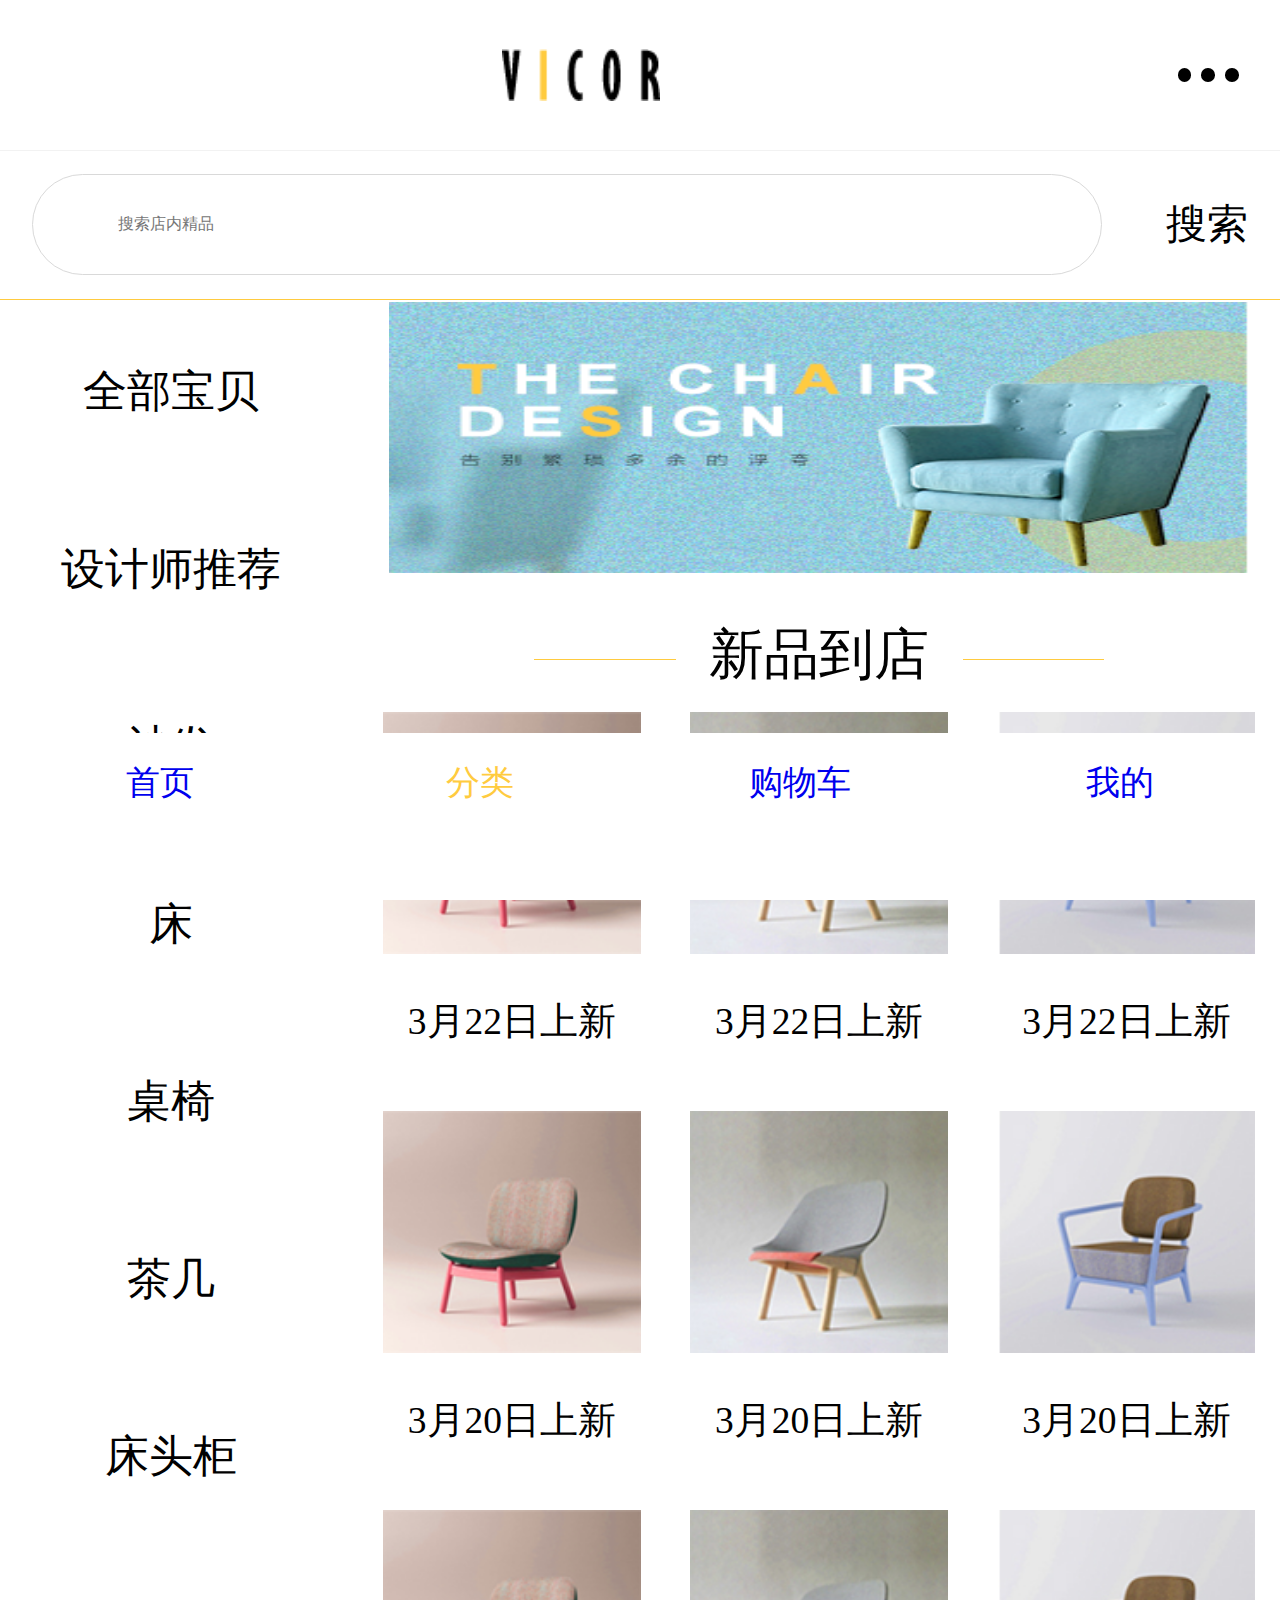
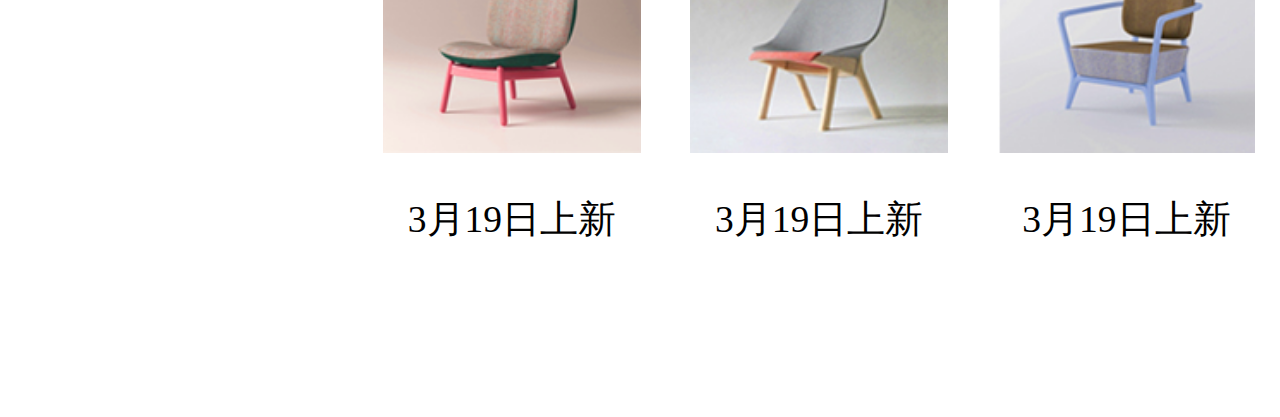
<file: yemian/fenlei.html>
<!doctype html>
<html rem="750">
<head>
    <meta charset="UTF-8">
    <meta name="viewport"
          content="width=device-width, user-scalable=no, initial-scale=1.0, maximum-scale=1.0, minimum-scale=1.0">
    <meta http-equiv="X-UA-Compatible" content="ie=edge">
    <title>Document</title>
    <link rel="stylesheet" href="../../css/phone_reset.css">
    <link rel="stylesheet" href="http://at.alicdn.com/t/font_1528704_ue5giebxxw.css">
    <link rel="stylesheet" href="../css/fenlei.css">
</head>
<body>
<!--头部开始-->
<header>
    <div class="content">
        <i class="iconfont icon-chahao"></i>
        <img src="../image/vicor.png" alt="">
        <ul>
            <li></li>
            <li></li>
            <li></li>
        </ul>
    </div>
</header>
<!--头部结束-->
<!--搜索框开始-->
<div class="search">
        <form action="" method="get">
            <label>
                <input type="text" name="search" placeholder="搜索店内精品">
            </label>
        </form>
    <div class="dajing"><i class="iconfont icon-search"></i> </div>
    <div class="magnifying ziti1">搜索</div>
</div>
<!--色子布局开始-->
<!--<ul class="box">
    <li class="shaizi-1">
        <div class="dian"></div>
    </li>
    <li class="shaizi-2">
        <div class="dian"></div>
        <div class="dian"></div>
    </li>
    <li class="shaizi-3">
        <div class="dian"></div>
        <div class="dian"></div>
        <div class="dian"></div>
    </li>
    <li class="shaizi-4">
        <div class="shang">
            <div class="dian"></div>
            <div class="dian"></div>
        </div>
        <div class="xia">
            <div class="dian"></div>
            <div class="dian"></div>
        </div>
    </li>
    <li class="shaizi-5"></li>
    <li class="shaizi-6"></li>
</ul>-->
<!--色子布局结束-->
<!--搜索框结束-->
<div class="fenlei-content">
    <ul class="fenlei_nav">
        <li class="fenlei_nav-item">全部宝贝</li>
        <li class="fenlei_nav-item">设计师推荐</li>
        <li class="fenlei_nav-item">沙发</li>
        <li class="fenlei_nav-item">床</li>
        <li class="fenlei_nav-item">桌椅</li>
        <li class="fenlei_nav-item">茶几</li>
        <li class="fenlei_nav-item">床头柜</li>
    </ul>
    <div class="fenlei_content-right">
        <img src="../image/banner.png" alt="" class="content-top">
        <div class="xinpro_to">新品到店</div>
        <ul class="xinpro_content">
            <li class="tier">
              <div class="xinpro_content-item">
                  <img src="../image/fenlei1.png" alt="">
                  <p class="ziti1">3月22日上新</p>
              </div>
              <div class="xinpro_content-item">
                  <img src="../image/fenlei2.jpg" alt="">
                  <p class="ziti1">3月22日上新</p>
              </div>
              <div class="xinpro_content-item">
                  <img src="../image/fenlei3.jpg" alt="">
                  <p class="ziti1">3月22日上新</p>
              </div>
            </li>
            <li class="tier">
                <div class="xinpro_content-item">
                    <img src="../image/fenlei1.png" alt="">
                    <p class="ziti1">3月20日上新</p>
                </div>
                <div class="xinpro_content-item">
                    <img src="../image/fenlei2.jpg" alt="">
                    <p class="ziti1">3月20日上新</p>
                </div>
                <div class="xinpro_content-item">
                    <img src="../image/fenlei3.jpg" alt="">
                    <p class="ziti1">3月20日上新</p>
                </div>
            <li class="tier">
                <div class="xinpro_content-item">
                    <img src="../image/fenlei1.png" alt="">
                    <p class="ziti1">3月19日上新</p>
                </div>
                <div class="xinpro_content-item">
                    <img src="../image/fenlei2.jpg" alt="">
                    <p class="ziti1">3月19日上新</p>
                </div>
                <div class="xinpro_content-item">
                    <img src="../image/fenlei3.jpg" alt="">
                    <p class="ziti1">3月19日上新</p>
                </div>
            </li>
            </li>
        </ul>
    </div>
</div>
<!--底部开始-->
<footer class="foot_tab">
    <a class="foot_item ziti1" href="index.html"><i class="iconfont icon-fangjianpeizhi-yizix"></i><p>首页</p></a>
    <a class="foot_item" href="##"><i class="iconfont icon-classifi"></i><p>分类</p></a>
    <a class="foot_item" href="shopcar.html"><i class="iconfont icon-gouwuchekong"></i><p>购物车</p></a>
    <a class="foot_item" href="my.html"><i class="iconfont icon-wode"></i><p>我的</p></a>
</footer>
<!--底部结束-->
</body>
</html>
</file>
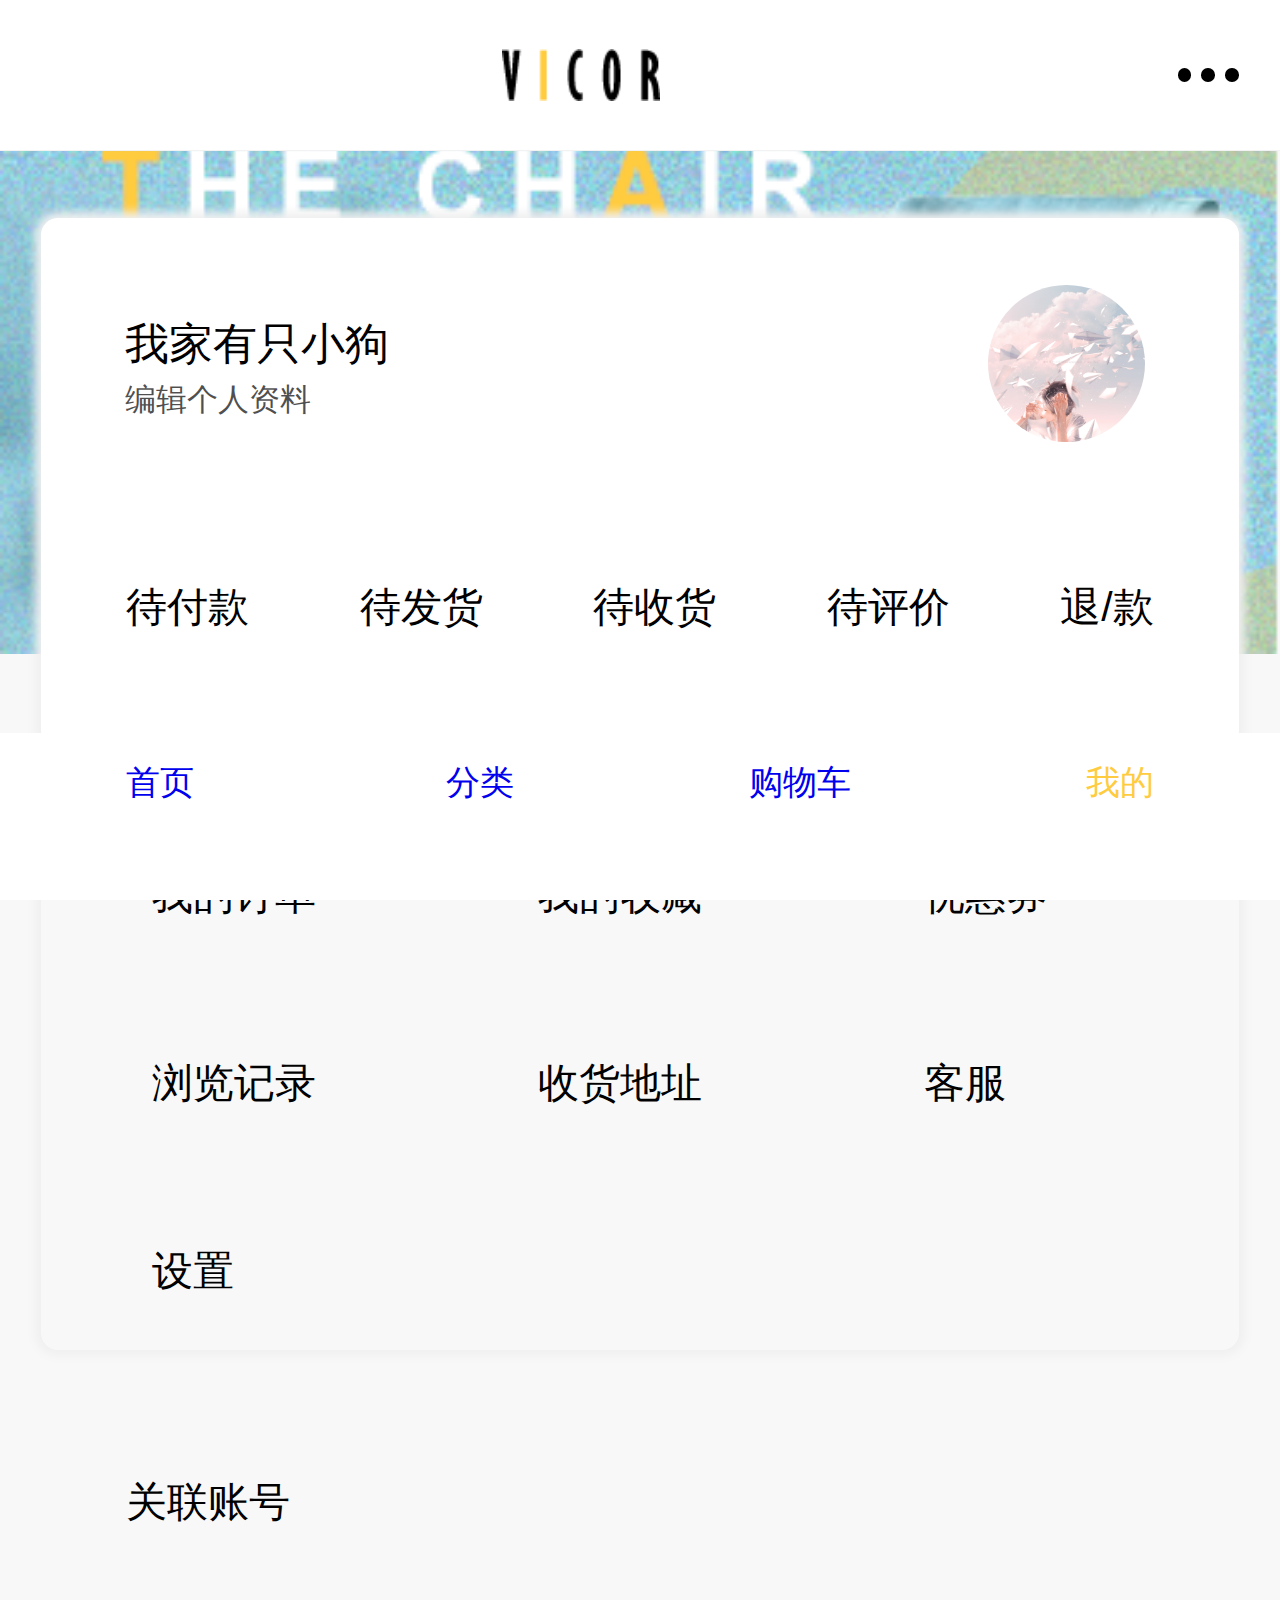
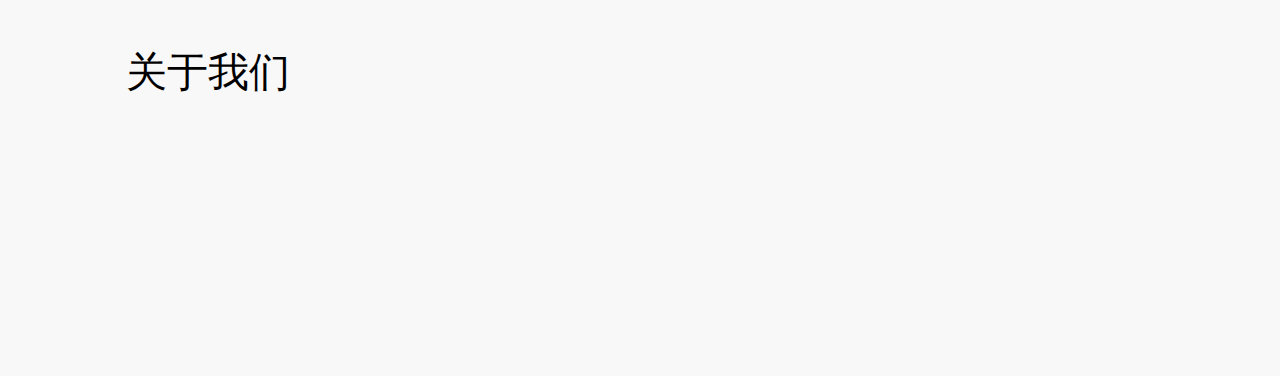
<file: yemian/my.html>
<!doctype html>
<html rem="750">
<head>
    <meta charset="UTF-8">
    <meta name="viewport"
          content="width=device-width, user-scalable=no, initial-scale=1.0, maximum-scale=1.0, minimum-scale=1.0">
    <meta http-equiv="X-UA-Compatible" content="ie=edge">
    <title>Document</title>
    <link rel="stylesheet" href="../../css/phone_reset.css">
    <link rel="stylesheet" href="http://at.alicdn.com/t/font_1528704_7wf7bkml2rg.css">
    <link rel="stylesheet" href="../css/my.css">
</head>
<body>
<!--头部开始-->
<header>
    <div class="content">
        <i class="iconfont icon-chahao"></i>
        <img src="../image/vicor.png" alt="">
        <ul>
            <li></li>
            <li></li>
            <li></li>
        </ul>
    </div>
</header>
<!--头部结束-->
<img src="../image/banner.png" alt="" class="banner">
<div class="person_infor">
    <div class="infor_name ziti1">我家有只小狗 <i class="iconfont icon-jiangpairenzhengzhongyaoxianxing"></i><br>
   <span>编辑个人资料</span></div>
    <div class="head_port"><img src="../image/myheadport.png" alt=""></div>
    <ul class="payment">
        <li class="pay_item">
            <i class="iconfont icon-order-daifukuan"></i><p>待付款</p>
        </li>
        <li class="pay_item">
            <i class="iconfont icon-daifahuo"></i><p>待发货</p>
        </li>
        <li class="pay_item">
            <i class="iconfont icon-daishouhuo"></i><p>待收货</p>
        </li>
        <li class="pay_item">
            <i class="iconfont icon-daipingjia"></i><p>待评价</p>
        </li>
        <li class="pay_item">
            <i class="iconfont icon-tuikuan-copy"></i><p>退/款</p>
        </li>
    </ul>
</div>
<ul class="my_fault">
    <li class="my_fault-item">
        <i class="iconfont icon-icon-"></i>
        <p>我的订单</p>
    </li>
    <li class="my_fault-item">
        <i class="iconfont icon-wuxiaoxing-kong"></i>
        <p>我的收藏</p>
    </li>
    <li class="my_fault-item">
        <i class="iconfont icon-yhq"></i>
        <p>优惠券</p>
    </li>
    <li class="my_fault-item">
        <i class="iconfont icon-liulanjilu"></i>
        <p>浏览记录</p>
    </li>
    <li class="my_fault-item">
        <i class="iconfont icon-dizhi"></i>
        <p>收货地址</p>
    </li>
    <li class="my_fault-item">
        <i class="iconfont icon-kefu"></i>
        <p>客服</p>
    </li>
    <li class="my_fault-item">
        <i class="iconfont icon-shezhi"></i>
        <p>设置</p>
    </li>
</ul>
<div class="correlation">
    <div class="corre_me">
        <span><i class="iconfont icon-guanlian"></i> 关联账号</span>
        <span><i class="iconfont icon-dayuhao2"></i></span>
    </div>
    <div class="corre_me">
        <span> <i class="iconfont icon-biaoqian"></i> 关于我们</span>
        <span><i class="iconfont icon-dayuhao2"></i></span>
    </div>
</div>
<!--底部开始-->
<footer class="foot_tab">
    <a class="foot_item" href="index.html"><i class="iconfont icon-fangjianpeizhi-yizix"></i><p>首页</p></a>
    <a class="foot_item" href="fenlei.html"><i class="iconfont icon-classifi"></i><p>分类</p></a>
    <a class="foot_item" href="shopcar.html"><i class="iconfont icon-gouwuchekong"></i><p>购物车</p></a>
    <a class="foot_item" href="##"><i class="iconfont icon-wode"></i><p>我的</p></a>
</footer>
<!--底部结束-->
</body>
</html>
</file>
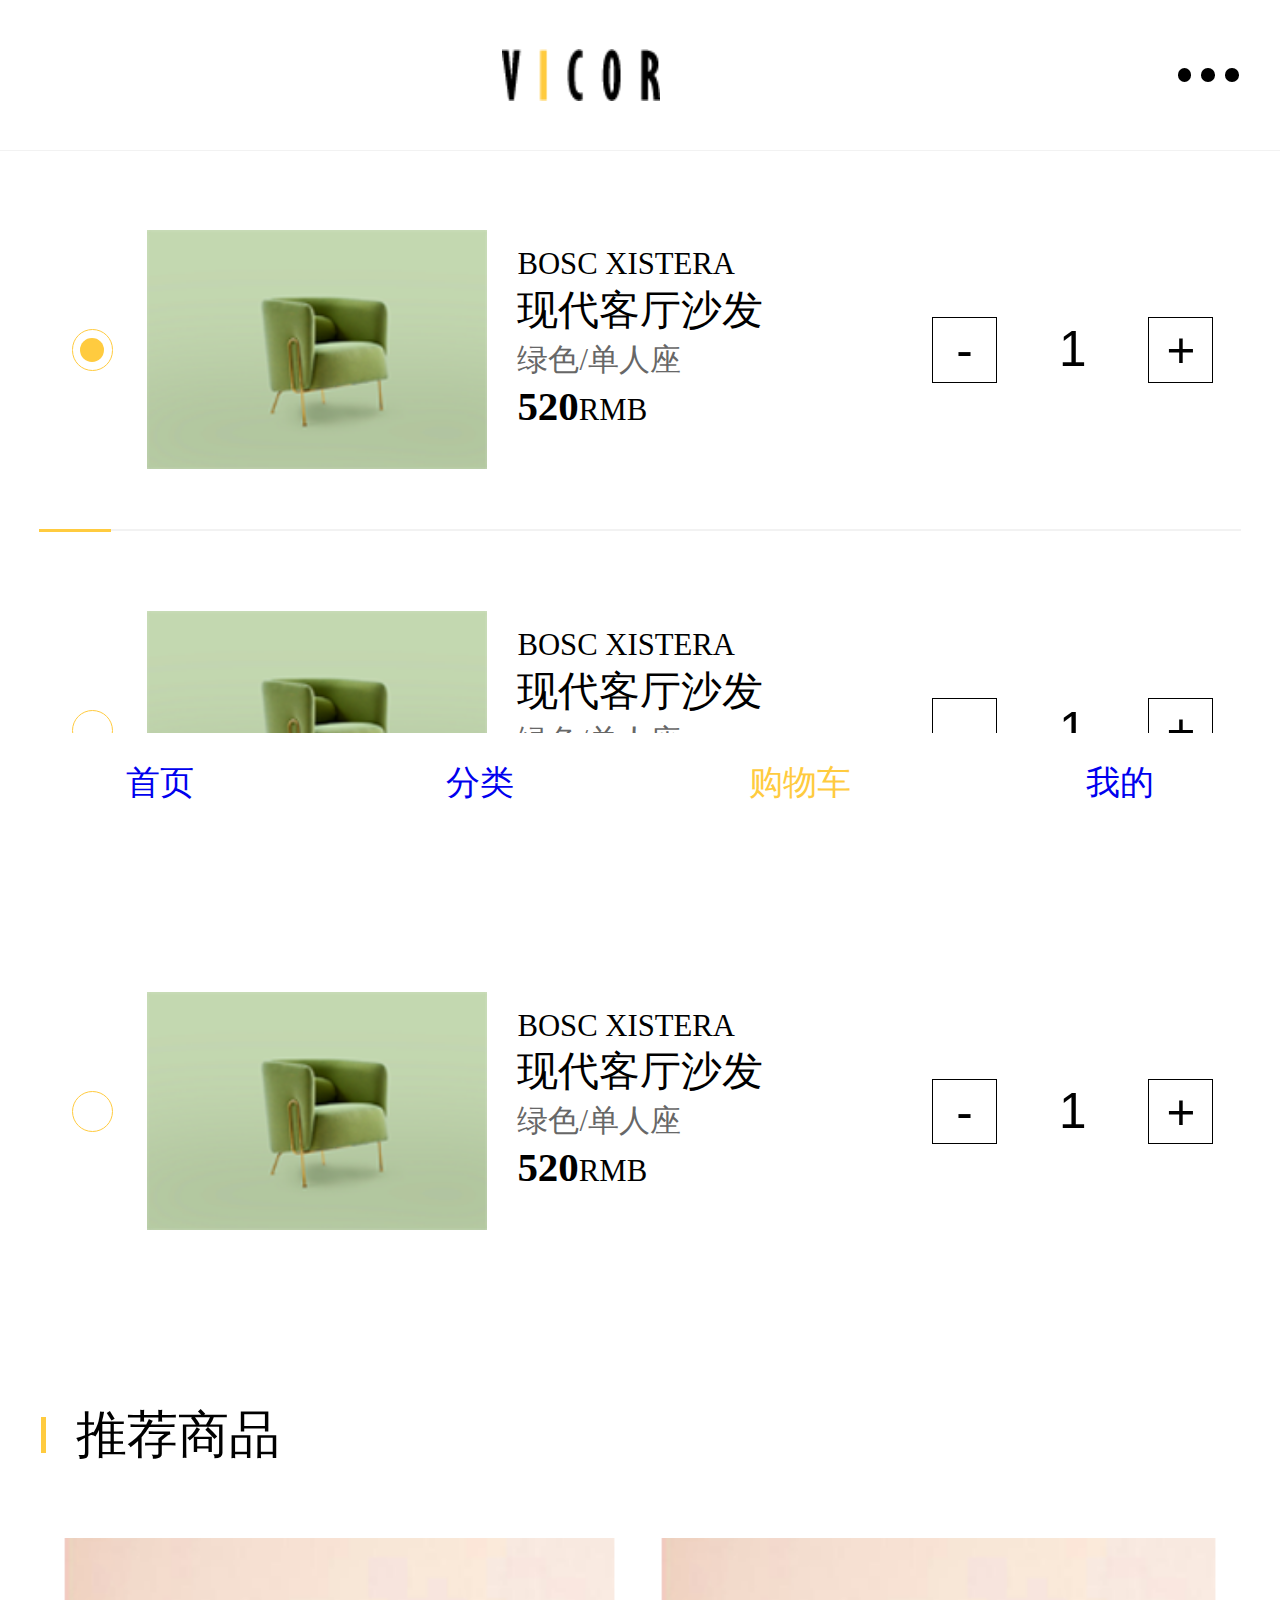
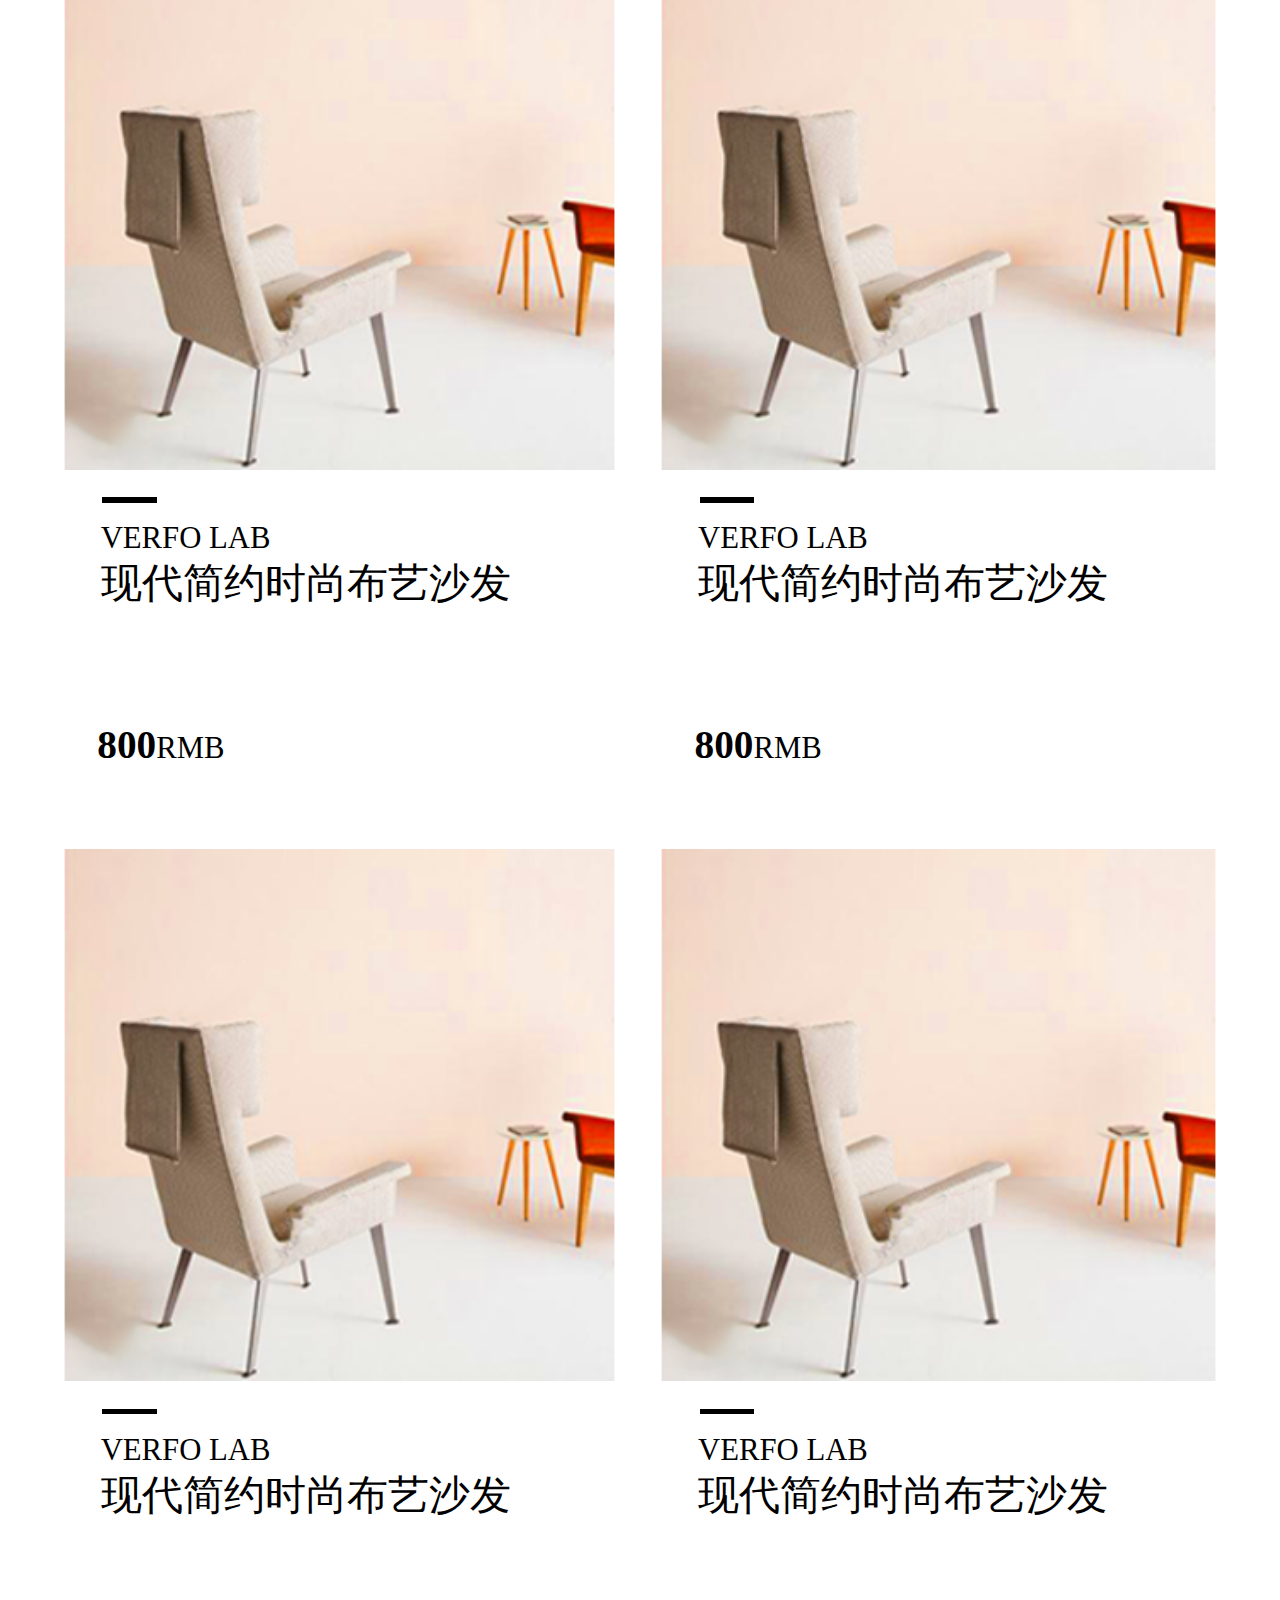
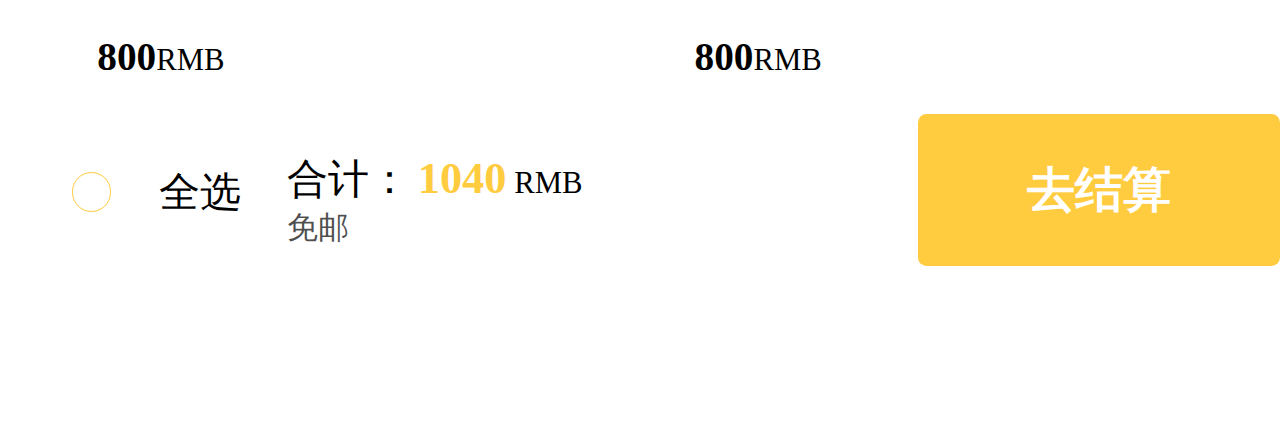
<file: yemian/shopcar.html>
<!doctype html>
<html rem="750">
<head>
    <meta charset="UTF-8">
    <meta name="viewport"
          content="width=device-width, user-scalable=no, initial-scale=1.0, maximum-scale=1.0, minimum-scale=1.0">
    <meta http-equiv="X-UA-Compatible" content="ie=edge">
    <title>Document</title>
    <link rel="stylesheet" href="../../css/phone_reset.css">
    <link rel="stylesheet" href="http://at.alicdn.com/t/font_1528704_xytg1e1haf.css">
    <link rel="stylesheet" href="../css/shopcar.css">
</head>
<body>
<!--头部开始-->
<header>
    <div class="content">
        <i class="iconfont icon-chahao"></i>
        <img src="../image/vicor.png" alt="">
        <ul>
            <li></li>
            <li></li>
            <li></li>
        </ul>
    </div>
</header>
<!--头部结束-->
<div class="shopcar">
    <div class="shopcar_item">
        <div class="choose">
            <div class="choose-1"></div>
        </div>
        <img src="../image/购物车1.png" alt="">
        <div class="shopprice">
            <p class="ziti1 eng-title">BOSC XISTERA</p>
            <p class="china-title ziti1">现代客厅沙发</p>
            <p class="shop-detail ziti1">绿色/单人座</p>
            <p class="shop-price ziti1"><span>520</span>RMB</p>
        </div>
        <div class="addsub"><div>-</div> 1 <div>+</div></div>
    </div>
    <div class="shopcar_hr">
        <div class="shopcar_hr-1"></div>
    </div>
    <div class="shopcar_item">
        <div class="choose">
<!--            <div class="choose-1"></div>-->
        </div>
        <img src="../image/购物车1.png" alt="">
        <div class="shopprice">
            <p class="ziti1 eng-title">BOSC XISTERA</p>
            <p class="china-title ziti1">现代客厅沙发</p>
            <p class="shop-detail ziti1">绿色/单人座</p>
            <p class="shop-price ziti1"><span>520</span>RMB</p>
        </div>
        <div class="addsub"><div>-</div> 1 <div>+</div></div>
    </div>
    <div class="shopcar_item">
        <div class="choose">
<!--            <div class="choose-1"></div>-->
        </div>
        <img src="../image/购物车1.png" alt="">
        <div class="shopprice">
            <p class="ziti1 eng-title">BOSC XISTERA</p>
            <p class="china-title ziti1">现代客厅沙发</p>
            <p class="shop-detail ziti1">绿色/单人座</p>
            <p class="shop-price ziti1"><span>520</span>RMB</p>
        </div>
        <div class="addsub"><div>-</div> 1 <div>+</div></div>
    </div>
</div>
<!--推荐商品-->
<div class="recommend_shop ziti1">
 <div class="recommend_shop-left"></div><div>推荐商品</div>
</div>
<ul class="recommend_list">
    <li class="recommend_item">
        <img src="../image/recommend_item-1.png" alt="">
        <div class="recommend_unline"></div>
        <div class="recommend_detail ziti2">VERFO LAB<br><span class="ziti1">现代简约时尚布艺沙发</span></div>
        <div class="recommend_price ziti1"><span class="ziti1">800</span>RMB</div>
    </li>
    <li class="recommend_item_1">
        <img src="../image/recommend_item-1.png" alt="">
        <div class="recommend_unline"></div>
        <p class="recommend_detail ziti2">VERFO LAB<br><span class="ziti1">现代简约时尚布艺沙发</span></p>
        <p class="recommend_price ziti1"><span class="ziti1">800</span>RMB</p>
    </li>
    <li class="recommend_item recommend_xia">
        <img src="../image/recommend_item-1.png" alt="">
        <div class="recommend_unline"></div>
        <p class="recommend_detail ziti2">VERFO LAB<br><span class="ziti1">现代简约时尚布艺沙发</span></p>
        <p class="recommend_price ziti1"><span class="ziti1">800</span>RMB</p>
    </li>
    <li class="recommend_item_1 recommend_xia">
        <img src="../image/recommend_item-1.png" alt="">
        <div class="recommend_unline"></div>
        <p class="recommend_detail ziti2">VERFO LAB<br><span class="ziti1">现代简约时尚布艺沙发</span></p>
        <p class="recommend_price ziti1"><span class="ziti1">800</span>RMB</p>
    </li>
</ul>
<div class="settle">
    <div class="settle_choose"></div>
    <div class="settle_allchoose">全选</div>
    <div class="combine">
        <p class="com_price ziti1">
            <span class="ziti1"> 合计：</span>
            <span class="ziti2">1040</span>
            RMB</p>
        <p>免邮</p>
    </div>
    <div class="to_combine ziti1">去结算</div>
</div>
<!--推荐商品结束-->
<!--底部开始-->
<footer class="foot_tab">
        <a class="foot_item ziti1" href="index.html"><i class="iconfont icon-fangjianpeizhi-yizix"></i>
            <p>首页</p></a>
        <a class="foot_item" href="fenlei.html"><i class="iconfont icon-classifi"></i>
            <p>分类</p></a>
        <a class="foot_item" href="##"><i class="iconfont icon-gouwuchekong"></i>
            <p>购物车</p></a>
        <a class="foot_item" href="my.html"><i class="iconfont icon-wode"></i>
            <p>我的</p></a>
    </footer>
<!--底部结束-->
</body>
</html>
</file>
<file: css/fenlei.css>
@import "headfoot.css";
*{
    margin: 0;
    padding: 0;
    list-style: none;
    text-decoration: none;
}
.search{
    width: 100%;
    height: 0.87rem;
    background: white;
    border-bottom: 0.01rem solid #ffcb3f;
    margin-top: 0.88rem;
    display: flex;
    justify-content: space-around;
    align-items: center;
    position: fixed;
    top: 0;
    left: 0;
}
.dajing{
    width: 0.26rem;
    height: 0.26rem;
    font-size: 0.25rem;
    position: absolute;
    top: 0.3rem;
    left: 0.45rem;
    z-index: 2;
}
.dajing i{
    font-size: 0.25rem;
}
input{
    width: 5.46rem;
    height: 0.58rem;
    outline: none;
    border-radius: 0.3rem;
    padding: 0 0.3rem 0 0.5rem;
    border: 0.01rem solid #d9d9d9;
}
.magnifying{
    font-size: 0.24rem;
}
.fenlei-content{
    margin:1.77rem 0  0.98rem 0;
    overflow: hidden;
}
.fenlei_nav{
     width: 2rem;
     height: 7.28rem;
     margin-right: 0.1rem;
     float: left;
}
.fenlei_nav .fenlei_nav-item{
    width: 2rem;
    height: 1.04rem;
    font-size: 0.26rem;
    color: #000;
    text-align: center;
    line-height: 1.04rem;
}
.fenlei_content-right{
    width: 5.4rem;
    height: auto;
    float: left;
}
.content-top{
    display: block;
    width: 5.04rem;
    height: 1.59rem;
    margin: auto;
}
.xinpro_to{
    width: 3.34rem;
    height: 0.32rem;
    margin: 0.32rem auto 0.17rem;
    text-align: center;
    line-height: 0.32rem;
    font-size: 0.32rem;
    color: #010101;
    position: relative;
    z-index: -1;
}
.xinpro_to:before{
    content: "";
    display: block;
    width: 0.83rem;
    height: 0.01rem;
    background: #ffcb3f;
    position: absolute;
    left: 0;
    top: 0.18rem;
}
.xinpro_to:after{
    content: "";
    display: block;
    width: 0.83rem;
    height: 0.01rem;
    background: #ffcb3f;
    position: absolute;
    right: 0;
    top: 0.18rem;
}
.xinpro_content{
    width: 5.4rem;
    height: 6.67rem;
    display: flex;
    flex-direction: column;
    justify-content: space-between;
}
.tier{
    height: 1.99rem;
    width: 5.4rem;
    display: flex;
    justify-content: space-around;
}
.tier .xinpro_content-item{
    width: 1.62rem;
    height: 1.99rem;
    text-align: center;
}
.xinpro_content-item img{
    display: block;
    width: 1.51rem;
    height: 1.42rem;
    margin: auto;
}
.xinpro_content-item p{
    font-size: 0.22rem;
    margin-top: 0.25rem;
}
.foot_tab .foot_item:nth-child(2),.foot_tab .foot_item:nth-child(2) i{
    color: #ffcb3f;
}
/*色子布局开始*/
/*.box{
    width: 100%;
    height: 1.5rem;
    background: black;
    display: flex;
    justify-content: space-around;
    align-items: center;
}
.box li{
    width: 1rem;
    height: 1rem;
    border-radius: 0.2rem;
    background: #b0b0b0;
}
.shaizi-1{
    display: flex;
    justify-content: center;
    align-items: center;
}
.shaizi-1 .dian{
    width: 0.3rem;
    height: 0.3rem;
    border-radius: 50%;
    background: #e53935;<!--色子布局开始-->
<!--<ul class="box">
    <li class="shaizi-1">
        <div class="dian"></div>
    </li>
    <li class="shaizi-2">
        <div class="dian"></div>
        <div class="dian"></div>
    </li>
    <li class="shaizi-3">
        <div class="dian"></div>
        <div class="dian"></div>
        <div class="dian"></div>
    </li>
    <li class="shaizi-4">
        <div class="shang">
            <div class="dian"></div>
            <div class="dian"></div>
        </div>
        <div class="xia">
            <div class="dian"></div>
            <div class="dian"></div>
        </div>
    </li>
    <li class="shaizi-5"></li>
    <li class="shaizi-6"></li>
</ul>-->
<!--色子布局结束-->
}
.shaizi-2{
    box-sizing: border-box;
    padding: 0.05rem;
    display: flex;
    justify-content: space-between;
}
.shaizi-2 .dian{
    width: 0.3rem;
    height: 0.3rem;
    border-radius: 50%;
    background: #e53935;
}
.shaizi-2 div:nth-child(2){
    align-self: flex-end;
}
.shaizi-3{
    box-sizing: border-box;
    padding: 0.05rem;
    display: flex;
    justify-content: space-between;
}
.shaizi-3 .dian{
    width: 0.3rem;
    height: 0.3rem;
    border-radius: 50%;
    background: #e53935;
}
.shaizi-3 div:nth-child(2){
    align-self: center;
}
.shaizi-3 div:nth-child(3){
    align-self: flex-end;
}
.shaizi-4{
    box-sizing: border-box;
    padding: 0.05rem;
    display: flex;
    flex-direction: column;
    justify-content: space-around;
}
.shang{
    width: 0.9rem;
    height: 0.3rem;
    background: #00a5c4;
}
.xia{
    width: 0.9rem;
    height: 0.3rem;
    background: #00a5c4;
}
.shang .dian{
    width: 0.3rem;
    height: 0.3rem;
    border-radius: 50%;
    background: #e53935;
}
.xia .dian{
    width: 0.3rem;
    height: 0.3rem;
    border-radius: 50%;
    background: #e53935;
}
.shang{
    display: flex;
    justify-content: space-between;
}
.xia{
    display: flex;
    justify-content: space-between;
}*/
/*色子布局结束*/
</file>
<file: css/my.css>
@import "headfoot.css";
body{
    background: #f8f8f8;
}
.banner{
    width: 7.5rem;
    height: auto;
}
.content{
    position: relative;
}
.person_infor{
    width: 7.02rem;
    height: 3.1rem;
    border-radius: 0.1rem;
    box-shadow: 0 0 10px 6px #f0f0f0;
    position: absolute;
    top: 1.28rem;
    left: 0.24rem;
    background: white;
    overflow: hidden;
}
.infor_name{
    float: left;
    margin: 0.59rem 0 0.09rem 0.49rem;
    font-size: 0.26rem;
    line-height: 0.3rem;
}
.infor_name i{
    color: #ffcb3f;
    font-size: 0.26rem;
}
.head_port{
    width: 0.92rem;
    height: 0.92rem;
    border-radius: 50%;
    float: right;
    margin: 0.39rem 0.55rem 0 0;
    overflow: hidden;
}
.head_port img{
    width: 1rem;
    height: auto;
}
.infor_name span{
    color: rgba(0,0,0,0.7);
    font-size: 0.18rem;
}
.payment{
    width: 6.02rem;
    height: auto;
    margin: 2rem auto 0;
    display: flex;
    justify-content: space-between;
}
.pay_item{
    width: auto;
    height: auto;
    text-align: center;
}
.pay_item i{
    font-size: 0.36rem;
    color: #000;
}
.pay_item p{
    font-size: 0.24rem;
    margin-top: 0.12rem;
}
.my_fault{
    width: 7.02rem;
    height: auto;
    margin: 0.75rem auto 0;
    border-radius: 0.1rem;
    box-shadow: 0 0 10px 6px #f0f0f0;
    display: flex;
    flex-wrap: wrap;
    align-content: space-around;
}
.my_fault-item{
    width: auto;
    height: auto;
    margin: 0.30rem 0.65rem;
    text-align: center;
}
.my_fault-item i{
    font-size: 0.36rem;
    color: #000;
}
.my_fault-item p{
    font-size: 0.24rem;
    margin-top: 0.18rem;
}
.correlation{
    width: 7.02rem;
    height: 2.42rem;
    box-sizing: border-box;
    padding: 0.4rem 0.5rem 0.64rem;
    margin: 0.27rem auto 0.98rem;
    display: flex;
    flex-direction: column;
    justify-content: space-between;
}
.corre_me{
    font-size: 0.24rem;
    display: flex;
    justify-content: space-between;
}
.corre_me i{
    font-size: 0.33rem;
    color: #333;
}
.foot_tab a:nth-child(4),.foot_tab a:nth-child(4) i{
    color: #ffcb3f;
}
</file>
<file: css/shopcar.css>
@import "headfoot.css";
div.shopcar{
    margin-top: 0.88rem;
    width: 7.5rem;
    height: auto;
}
.shopcar_item{
    width: 7.5rem;
    height: 2.23rem;
    overflow: hidden;
}
.choose{
    width: 0.23rem;
    height: 0.23rem;
    border-radius: 50%;
    border: 0.01rem solid #ffcb3f;
    margin: 1.05rem 0 0 0.42rem;
    float: left;
    display: flex;
    justify-content: center;
    align-items: center;
}
.choose-1{
    width: 0.14rem;
    height: 0.14rem;
    border-radius: 50%;
    background: #ffcb3f;
}
.shopcar_item img{
    display: block;
    width: 1.99rem;
    height: 1.4rem;
    float: left;
    margin: 0.47rem 0 0 0.2rem;
 }
.shopprice{
    width:auto;
    height: 1.07rem;
    margin: 0.57rem 0 0 0.18rem;
    float: left;
    display: flex;
    flex-direction: column;
    justify-content: space-between;
}
.shopprice .eng-title{
    font-size: 0.18rem;
    font-weight: lighter;
}
.china-title{
    font-size: 0.24rem;
    color: #000;
}
.shop-detail{
    font-size: 0.18rem;
    font-weight: lighter;
    color: #676767;
}
.shop-price{
    font-size: 0.18rem;
}
.shop-price span{
    font-size: 0.24rem;
    font-weight: bold;
}
.addsub{
    width: 1.65rem;
    height: 0.38rem;
    float: right;
    margin: 0.98rem 0.39rem 0 0;
    line-height: 0.38rem;
    font-size: 0.29rem;
    display: flex;
    justify-content: space-between;
}
.addsub div{
    width: 0.37rem;
    height: 0.37rem;
    border: 0.01rem solid black;
    text-align: center;
}
.shopcar_hr{
    width: 7.04rem;
    height: 0.01rem;
    background: #f2f2f2;
    margin: auto;
}
.shopcar_hr-1{
    background: #ffcb3f;
    width: 0.42rem;
    height: 0.02rem;
    margin-top: -0.01rem;
}
.recommend_shop{
    width: 1.4rem;
    height: 0.3rem;
    margin: 0.69rem 0 0.45rem 0.24rem;
    font-size: 0.3rem;
    display: flex;
    justify-content: space-between;
    align-items: center;
}
.recommend_shop-left{
    width: 0.03rem;
    height: 0.21rem;
    background: #ffcb3f;
}
.recommend_list{
    width: 6.76rem;
    height: 10.41rem;
    margin: 0.24rem auto 0;
    display: flex;
    justify-content: space-between;
    flex-wrap: wrap;
}
.recommend_item{
    width: 3.24rem;
    height: 5.08rem;
    margin: 0 0.26rem 0.25rem 0;
}
.recommend_item_1{
    width: 3.26rem;
    height: 5.09rem;
    margin-bottom: 0.25rem;
}
.recommend_list li img{
    display: block;
    width: 100%;
    height: 3.12rem;
}
.recommend_list li .recommend_unline{
    width: 0.32rem;
    height: 0.03rem;
    margin: 0.16rem 0 0 0.23rem;
    background: black;
}
.recommend_detail{
    font-size: 0.18rem;
    margin: 0.11rem 0 0 0.22rem;
}
.recommend_detail span{
    font-size: 0.24rem;
}
.recommend_price{
    font-size: 0.18rem;
    margin: 0.65rem 0 0 0.2rem;
}
.recommend_price span{
    font-size: 0.23rem;
    font-weight: bold;
}
.recommend_xia{
    margin-bottom: 0;
}
.settle{
    width: 7.5rem;
    height: 0.9rem;
    margin-bottom: 0.98rem;
}
.settle_choose{
    width: 0.22rem;
    height: 0.22rem;
    border: 0.01rem solid #ffcb3f;
    border-radius: 50%;
    float: left;
    margin: 0.34rem 0 0 0.42rem;
}
.settle_allchoose{
    margin: 0.3rem 0 0 0.28rem;
    float: left;
    font-size: 0.24rem;
}
.combine{
    float: left;
    margin: 0.22rem 0 0 0.27rem;
}
.com_price{
    font-size: 0.18rem;
}
.com_price span:first-child{
    font-size: 0.24rem;
}
.com_price span:last-child{
    font-size: 0.26rem;
    font-weight: bold;
    color: #ffcb3f;
}
.combine p:nth-child(2){
    font-size: 0.18rem;
    color: rgba(0,0,0,0.7);
}
.to_combine{
    width: 2.12rem;
    height: 0.89rem;
    border-radius: 0.05rem;
    text-align: center;
    line-height: 0.89rem;
    font-size: 0.28rem;
    font-weight: bold;
    color: white;
    background: #ffcb3f;
    float: right;
}
.foot_tab a:nth-child(3),.foot_tab a:nth-child(3) i{
    color: #ffcb3f;
}
</file>
